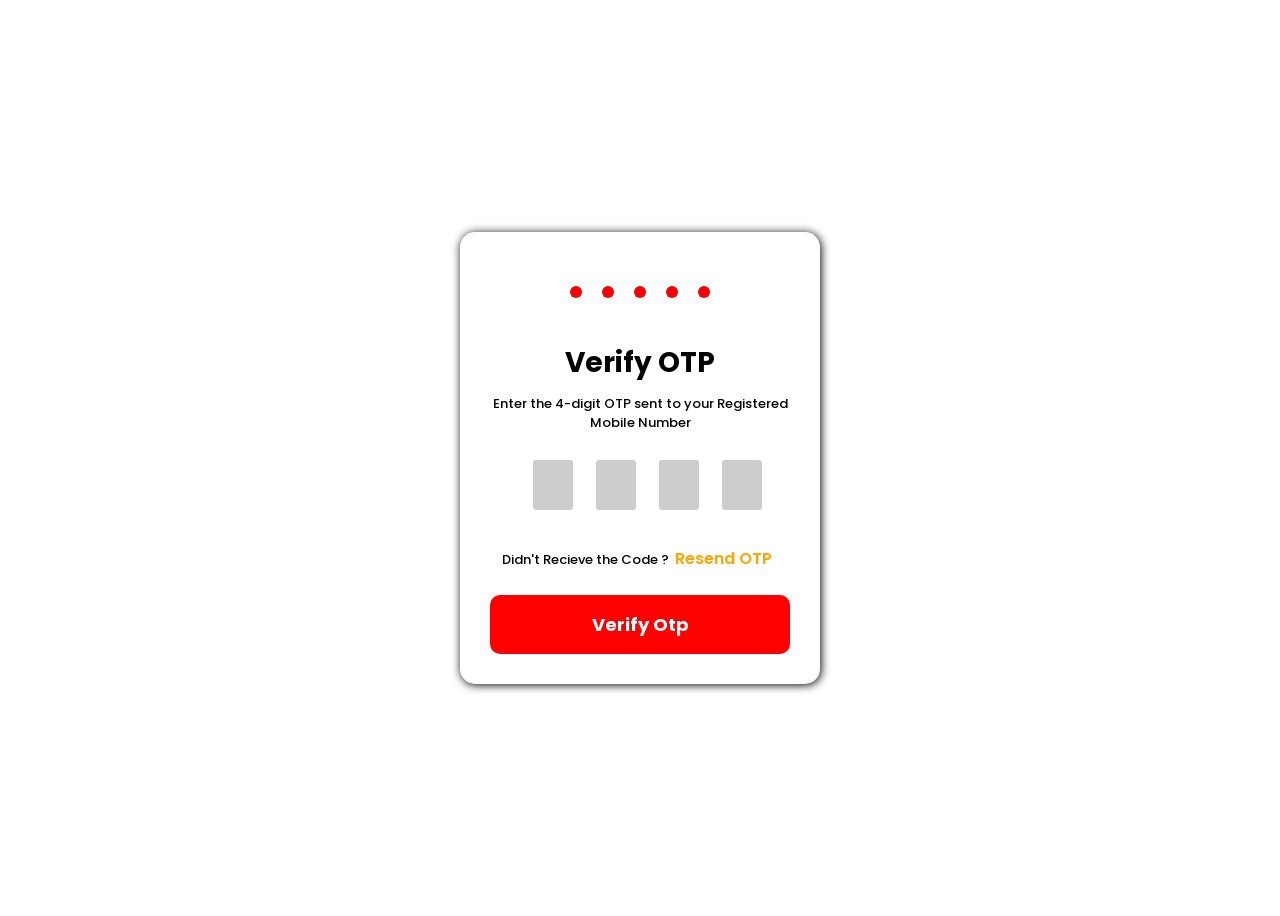
<file: b_plus_frontend/index.html>
<!DOCTYPE html>
<html lang="en">
<head>
    <meta charset="UTF-8">
    <meta name="viewport" content="width=device-width, initial-scale=1.0">
    <title>Document</title>
        <link rel="preconnect" href="https://fonts.googleapis.com">
    <link rel="preconnect" href="https://fonts.gstatic.com" crossorigin>
    <link href="https://fonts.googleapis.com/css2?family=Poppins:ital,wght@0,100;0,200;0,300;0,400;0,500;0,600;0,700;0,800;0,900;1,100;1,200;1,300;1,400;1,500;1,600;1,700;1,800;1,900&family=Roboto+Serif:ital,opsz,wght@0,8..144,100..900;1,8..144,100..900&display=swap" rel="stylesheet"> 
    <style>
        *{
            font-family: 'Poppins',sans-serif;
        }
        body{
            display: flex;
            justify-content: center;
            align-items: center;
            height: 100vh;
        }
        .otp-container{
            text-align: center;
            padding: 30px;
            width: 300px;
            border-radius: 15px;
            box-shadow: 1px 1px 10px #000;
            display: flex;
            flex-direction: column;
            align-items: center;
            justify-content: center;
        }
        .otp-container h2{
            line-height: 1.3;
            font-size: 28px;
            margin-bottom: 12px;
        }
        .otp-container p{
            font-size: 13px;
        }
        .otp-inputs{
            width: 100%;
            margin-bottom: 20px;
        }
        .otp{
            width: 36px;
            height: 48px;
            margin-left: 15px;
            text-align: center;
            border: 2px solid #fff;
            outline: none;
            background-color: #cdcdcd;
            border-radius: 5px;
            transition: all 0.2s ease-in-out;
            font-size: 17px;
            font-weight: 500;
        }
        .otp:focus{
            border: 2px solid orange;
            background-color: #fff;
        }
        .verifyOTP{
            margin-top: 10px;
            width: 100%;
            padding: 15px;
            cursor: pointer;
            border: 1px solid transparent;
            outline: none;
            font-size: 18px;
            font-weight: 700;
            color: #fff;
            background-color: red;
            border-radius: 10px;
            transition: all 0.3s ease-in-out;
        }
        .verifyOTP:hover{
            color: red;
            background-color: #fff;
            border: 1px solid #000;
        }
        .loader{
            width: 100%;
            display: flex;
            align-items: center;
            justify-content: center;
            height: 60px;
            flex-direction: row;
            gap: 20px;
        }
        .dots{
            width: 12px;
            height: 12px;
            background-color: red;
            animation: wiggle 1.4s infinite ease-in-out;
            border-radius: 50%;
            /* border: 1px solid #000; */
        }
        .dots:nth-child(1){
            animation-delay: 0s;
        }
        .dots:nth-child(2){
            animation-delay: 0.1s;
        }
        .dots:nth-child(3){
            animation-delay: 0.2s;
        }
        .dots:nth-child(4){
            animation-delay: 0.3s;
        }
        .dots:nth-child(5){
            animation-delay: 0.4s;
        }
        @keyframes wiggle {
            0%{
                transform: translateY(0);
            }
            25%{
                transform: translateY(-12px);
            }
            50%{
                transform: translateY(0);
            }
            75%{
                transform: translateY(-12px);
            }
            100%{
                transform: translateY(0);
            }
            
        }
        .info{
            margin-top: 0;
            margin-bottom: 25px;
            line-height: 1.5;
            font-weight: 500;
        }
        .resendOTP{
            background-color: transparent;
            color: orange;
            font-weight: 600;
            border: none;
            outline: none;
            cursor: pointer;
            transition: all 0.3s ease-in-out;
            font-size: 16px;
        }
        .resendOTP:hover{
            transform: scale(1.05);
        }
        .req-section{
            font-size: 20px;
            font-weight: 500;
        }
    </style>
</head>
<body>
    <div class="otp-container">
        <div class="loader">
            <span class="dots"></span>
            <span class="dots"></span>
            <span class="dots"></span>
            <span class="dots"></span>
            <span class="dots"></span>
        </div>
        <h2>Verify OTP</h2>
        <p class="info">Enter the 4-digit OTP sent to your Registered Mobile Number</p>
        <div class="otp-inputs">
            <input type="text" maxlength="1" class="otp">
            <input type="text" maxlength="1" class="otp">
            <input type="text" maxlength="1" class="otp">
            <input type="text" maxlength="1" class="otp">
        </div>
        <p class="req-section">Didn't Recieve the Code ?<button class="resendOTP">Resend OTP</button></p>
        <button id="vefifyBtn" class="verifyOTP">Verify Otp</button>
    </div>
    <script>
        const inputs = document.querySelectorAll(".otp");

        inputs.forEach((input, index) => {
            input.addEventListener("input", () => {
                if(input.value.length === 1 && index < inputs.length - 1 ) {
                    inputs[index + 1].focus();
                }
            });

            input.addEventListener("keydown" , (e) => {
                if(e.key === "Backspace" && input.value === "" && index > 0){
                    inputs[index - 1].focus();
                }
            });
        });

    </script>
</body>
</html>
</file>
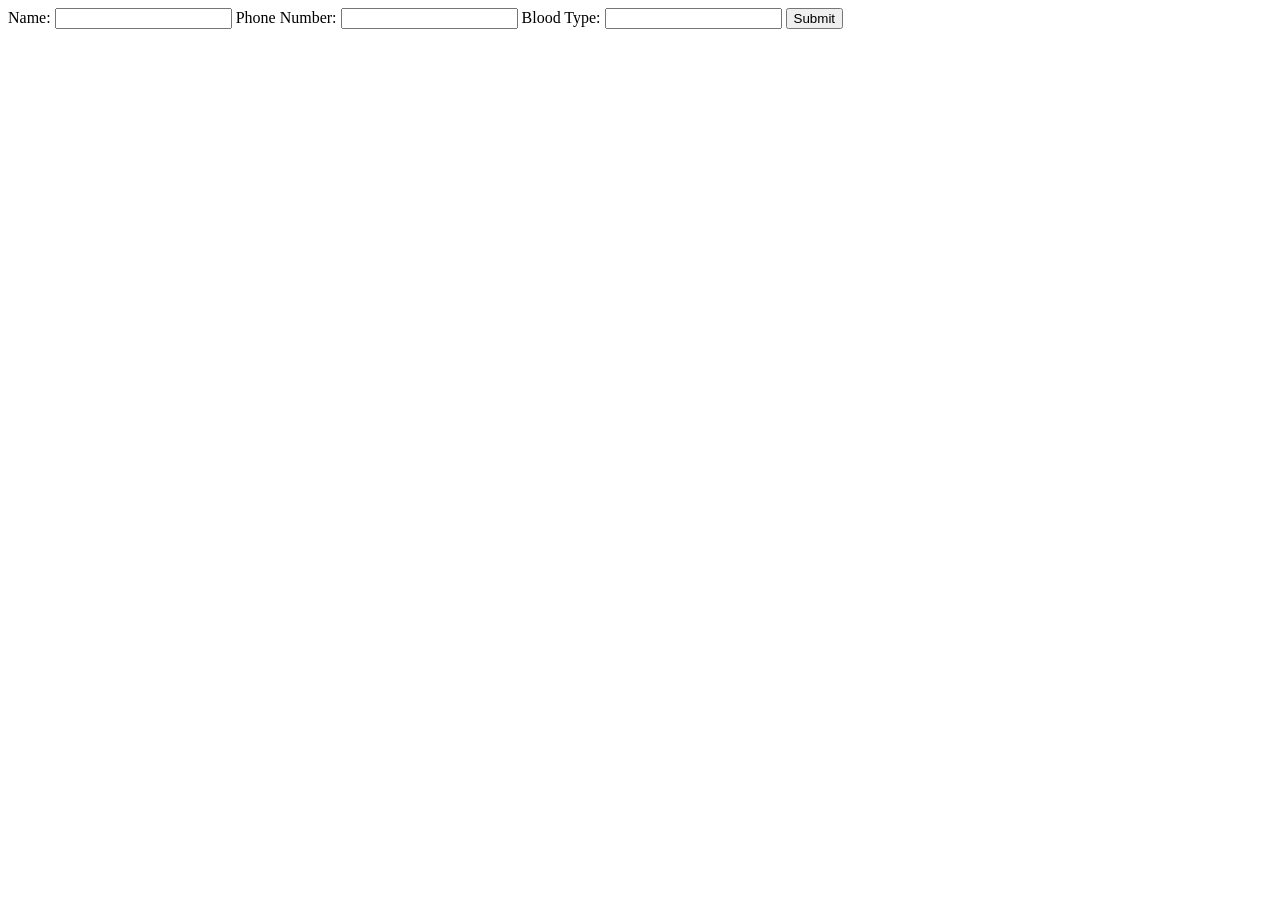
<file: b_plus_frontend/donor.html>
<!DOCTYPE html>
<html lang="en">
<head>
    <meta charset="UTF-8">
    <meta name="viewport" content="width=device-width, initial-scale=1.0">
    <title>Document</title>
</head>
<body>
    <form action="">
        <label>Name: </label>
        <input>
        <label>Phone Number: </label>
        <input>
        <label>Blood Type: </label>
        <input>
        <button>Submit</button>
    </form>
</body>
</html>
</file>
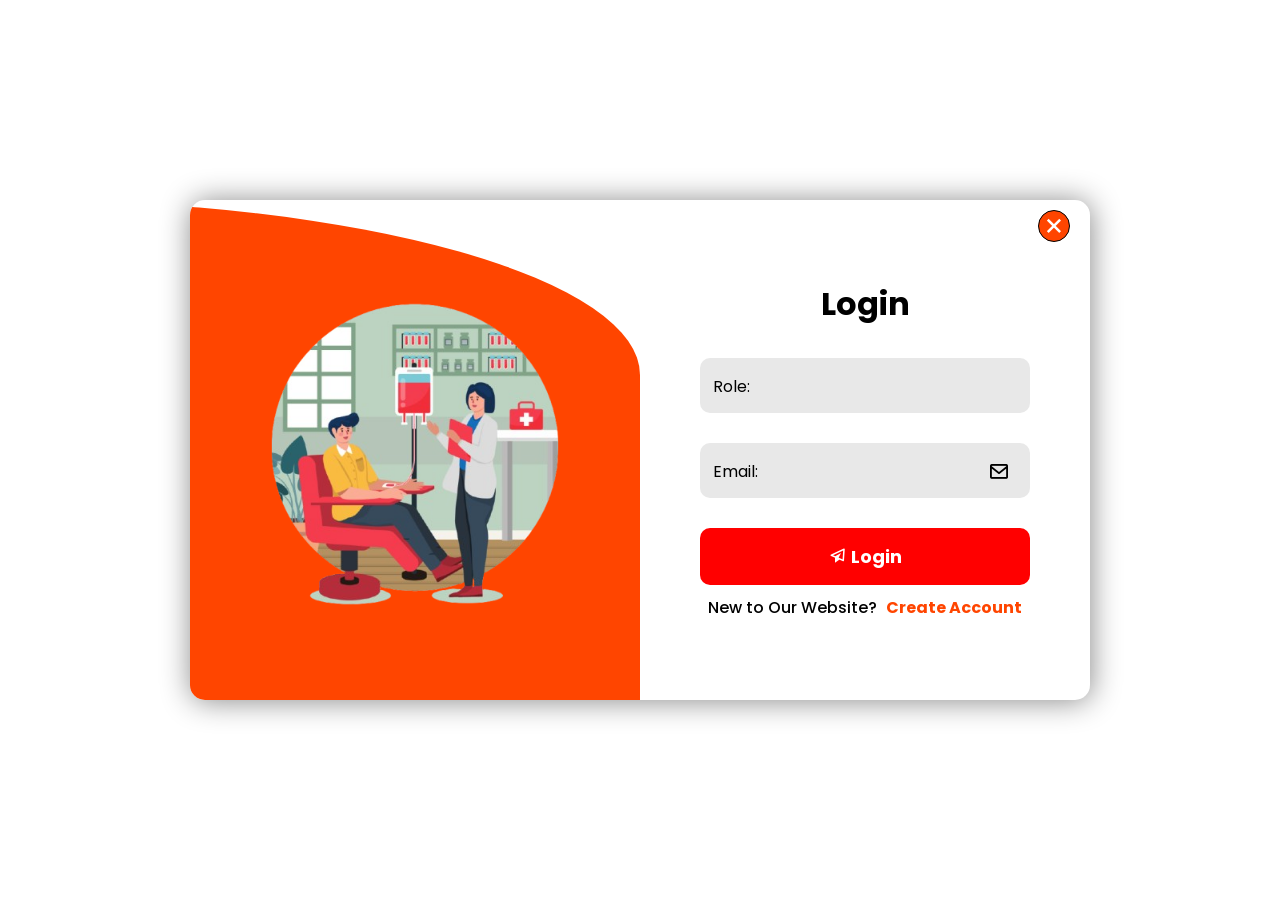
<file: b_plus_frontend/login-signup.html>
<!DOCTYPE html>
<html lang="en">
<head>
    <meta charset="UTF-8">
    <meta name="viewport" content="width=device-width, initial-scale=1.0">
    <link href="https://fonts.googleapis.com/css2?family=Poppins:ital,wght@0,100;0,200;0,300;0,400;0,500;0,600;0,700;0,800;0,900;1,100;1,200;1,300;1,400;1,500;1,600;1,700;1,800;1,900&family=Roboto+Serif:ital,opsz,wght@0,8..144,100..900;1,8..144,100..900&display=swap" rel="stylesheet"> 
    <link rel="preconnect" href="https://fonts.googleapis.com">
    <link href='https://unpkg.com/boxicons@2.1.4/css/boxicons.min.css' rel='stylesheet'>
    <link rel="stylesheet" href="./styles/login.css">
    <title>login/signupPanel</title>
</head>
<body>
    <div class="container">
        <i class="bx bx-x cross"></i>
        <div class="form-box register">
            <form action="#" class="register-fields">
                <h1>Register</h1>
                <div class="inputbox">
                    <i class="bx bx-user"></i>
                    <input type="text" placeholder="" required>
                    <label for="name">Enter Your Name:</label>
                </div>
                <div class="inputbox">
                    <i class="bx bx-envelope bx-remove-padding"></i>
                    <input type="email" pattern="[a-zA-Z0-9._+-]+@gmail\.com" placeholder="" required>
                    <label for="email">Enter Your Email:</label>
                </div>
                <button type="submit" class="btn"><i class="bx bx-paper-plane bx-remove-padding"></i> Register</button>
                <p>Already a member?<button type="button" class="toggle-trig login-btn">Log In</button></p>
            </form>
            <div class="otp-container">
                <div class="loader">
                    <span class="dots"></span>
                    <span class="dots"></span>
                    <span class="dots"></span>
                    <span class="dots"></span>
                    <span class="dots"></span>
                </div>
                <h2>Verify OTP</h2>
                <p class="info">Enter the 4-digit OTP sent to your Email</p>
                <div class="otp-inputs">
                    <input type="text" maxlength="1" class="otp" pattern="[0-9]" inputmode="numeric">
                    <input type="text" maxlength="1" class="otp" pattern="[0-9]" inputmode="numeric">
                    <input type="text" maxlength="1" class="otp" pattern="[0-9]" inputmode="numeric">
                    <input type="text" maxlength="1" class="otp" pattern="[0-9]" inputmode="numeric">
                </div>
                <p class="req-section">Didn't Recieve the Code ?<button type="button" class="resendOTP">Resend OTP</button></p>
                <button type="button" class="varifyOTP verifyRegisterOTP">Verify Otp</button>
            </div>
        </div>
        <div class="form-box login">
            <form action="#" class="login-fields">
                <h1>Login</h1>
                <div class="inputbox">
                    <input type="text" placeholder="" required>
                    <label for="role" class="fields">Role: </label>
                </div>
                <div class="inputbox">
                    <i class="bx bx-envelope bx-remove-padding"></i>
                    <input type="email" pattern="[a-zA-Z0-9._%+-]+@gmail.com" placeholder="" required>
                     <label class="fields">Email: </label>
                </div>
                <button type="submit" class="btn"><i class="bx bx-paper-plane bx-remove-padding"></i> Login</button>
                <p>New to Our Website? <button type="button" class="toggle-trig register-btn">Create Account</button></p>
            </form>
            <div class="otp-container">
                <div class="loader">
                    <span class="dots"></span>
                    <span class="dots"></span>
                    <span class="dots"></span>
                    <span class="dots"></span>
                    <span class="dots"></span>
                </div>
                <h2>Verify OTP</h2>
                <p class="info">Enter the 4-digit OTP sent to your Email</p>
                <div class="otp-inputs">
                    <input type="text" maxlength="1" class="otp" inputmode="numeric" pattern="[0-9]">
                    <input type="text" maxlength="1" class="otp" inputmode="numeric" pattern="[0-9]">
                    <input type="text" maxlength="1" class="otp" inputmode="numeric" pattern="[0-9]">
                    <input type="text" maxlength="1" class="otp" inputmode="numeric" pattern="[0-9]">
                </div>
                <p class="req-section">Didn't Recieve the Code ?<button type="button" class="resendOTP">Resend OTP</button></p>
                <button type="button" class="varifyOTP verifyLoginOTP">Verify OTP</button>
            </div>
        </div>
        <!--toggle box-->
        <div class="toggle-box">
            <!--left-side-->
            <div class="toggle-panel toggle-left">
                <img src="./resources/left-toggle.png" alt="">
            </div>
            <!--Right-Side-->
            <div class="toggle-panel toggle-right">
                <img src="./resources/vecteezyeventworlddonordayillustrationdp0422_generated-removebg-preview.png" alt="">
            </div>
        </div>
    </div>
    <script src="./script/login.js"></script>
</body>
</html>
</file>
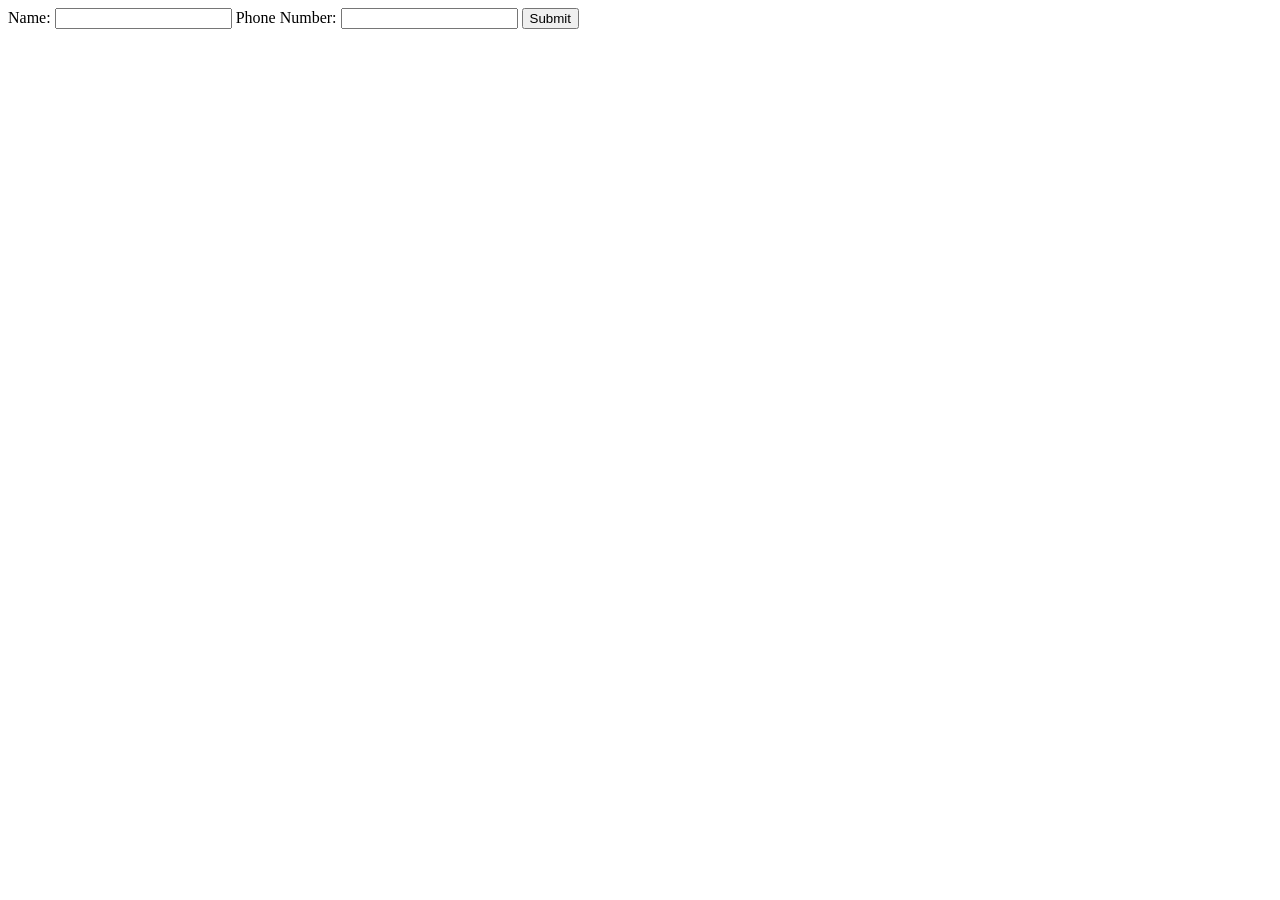
<file: b_plus_frontend/volunteer.html>
<!DOCTYPE html>
<html lang="en">
<head>
    <meta charset="UTF-8">
    <meta name="viewport" content="width=device-width, initial-scale=1.0">
    <title>Document</title>
</head>
<body>
    <form action="">
        <label>Name: </label>
        <input>
        <label>Phone Number: </label>
        <input>
        <button>Submit</button>
    </form>
</body>
</html>
</file>
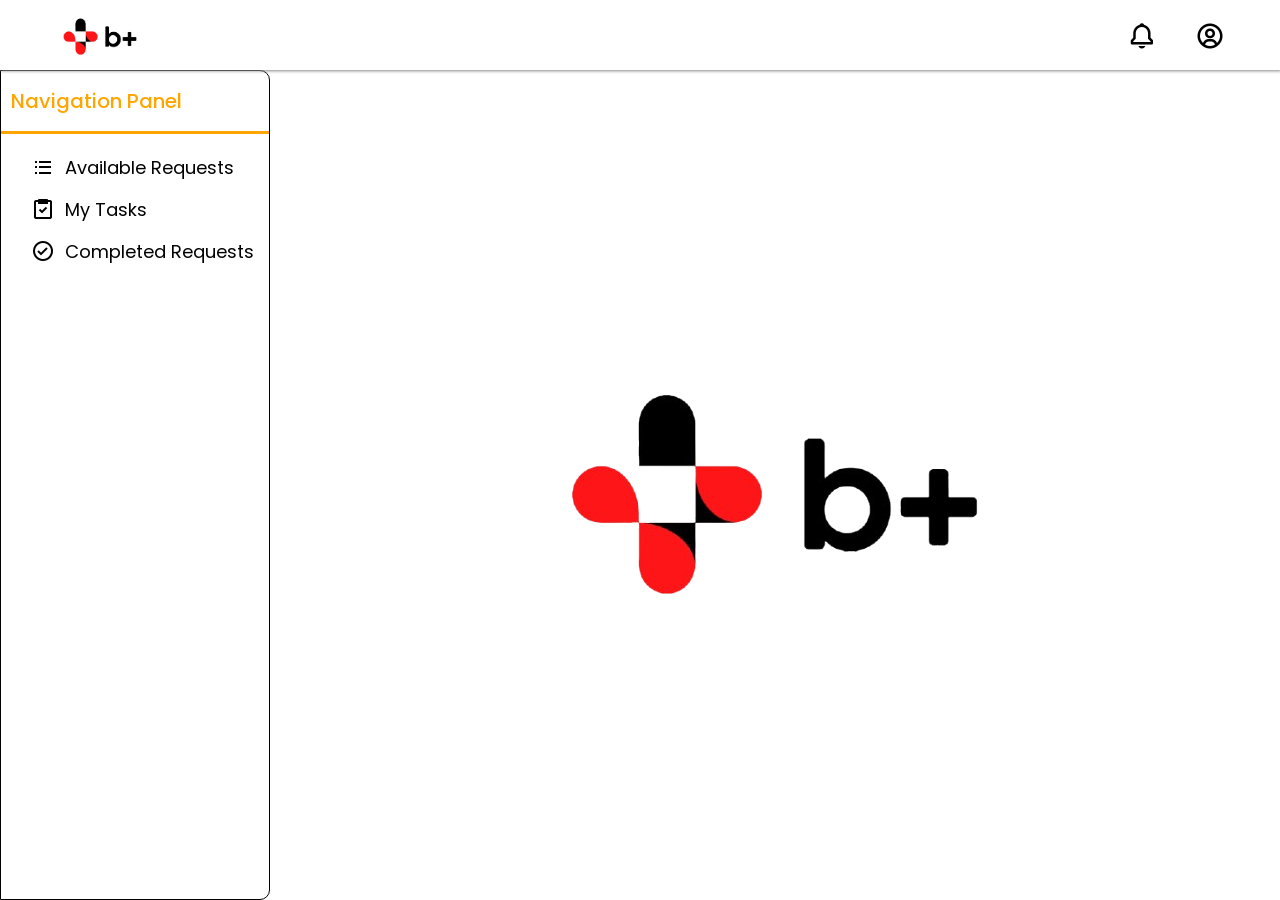
<file: b_plus_frontend/volunteerPortal.html>
<!DOCTYPE html>
<html lang="en">
<head>
    <meta charset="UTF-8">
    <meta name="viewport" content="width=device-width, initial-scale=1.0">
    <link rel="stylesheet" href="./styles/volunteerPortal.css">
    <link rel="preconnect" href="https://fonts.googleapis.com">
    <link rel="preconnect" href="https://fonts.gstatic.com" crossorigin>
    <link href='https://unpkg.com/boxicons@2.1.4/css/boxicons.min.css' rel='stylesheet'>
    <link href="https://fonts.googleapis.com/css2?family=Poppins:ital,wght@0,100;0,200;0,300;0,400;0,500;0,600;0,700;0,800;0,900;1,100;1,200;1,300;1,400;1,500;1,600;1,700;1,800;1,900&family=Roboto+Serif:ital,opsz,wght@0,8..144,100..900;1,8..144,100..900&display=swap" rel="stylesheet"> 
    <title>Document</title>
</head>
<body>
    <div class="navbar">
        <div class="account-menu">
            <i class="bx bx-x cut"></i>
            <ul>
                <li>My Profile</li>
                <li>Log Out</li>
            </ul>
        </div>
        <div class="menu">
            <img src="./resources/logo.png" alt="b+">
            <ul>
                <li><i class="bx bx-bell"></i></li>
                <li class="user">
                    <i class="bx bx-user-circle"></i>
                </li>
            </ul>
        </div>
    </div>
    <div class="container">
        <div class="sidebar">
            <h2>Navigation Panel</h2>
            <ul>
                <li><i class='bx bx-list-ul'></i> Available Requests</li>
                <li><i class='bx bx-task'></i> My Tasks</li>
                <li><i class='bx bx-check-circle'></i> Completed Requests</li>
                <!-- <li><i class='bx bx-cog'></i> Settings</li> -->
            </ul>
        </div>
        <div class="grid-section">
            <div class="watermark">
                <img src="./resources/logo.png" alt="">
            </div>
        </div>
    </div>
    <script src="./script/volunteerPortal.js"></script>
</body>
</html>
</file>
<file: b_plus_frontend/styles/login.css>
*{
    margin: 0;
    padding: 0;
    box-sizing: border-box;
    font-family: 'Poppins',sans-serif;
}
body{
    display: flex;
    justify-content: center;
    align-items: center;
    height: 100vh;
}
.container{
    position: relative;
    background-color: #fff;
    width: 900px;
    height: 500px;
    border-radius: 15px;
    overflow: hidden;
    box-shadow: 1px 1px 30px #888;
    animation: appear 0.2s ease-in;
}
.form-box{
    position: absolute;
    right: 0;
    width: 50%;
    height: 100%;
    display: flex;
    flex-direction: column;
    text-align: center;
    align-items: center;
    justify-content: center;
    padding: 0 60px;
    z-index: 1;
    transition: 0.6s ease-in-out 1.2s,
    visibility 0s 1s;
}
.container.active .form-box{
    right: 50%;
}
.form-box.register{
    visibility: hidden;
}
.container.active .form-box.register{
    visibility: visible;
}
.container.active .form-box.login{
    visibility: hidden;
}
form{
    width: 100%;
}
.inputbox{
    position: relative;
    margin: 30px 0;
}
.inputbox input{
    width: 100%;
    padding: 13px;
    background-color: #e8e8e8;
    border: none;
    border-radius: 10px;
    outline: none;
    font-size: 16px;
    color: #000;
    border: 2px solid transparent;
}
.inputbox label{
    position: absolute;
    top: 50%;
    left: 13px;
    transform: translateY(-50%);
    transition: all 0.3s ease-in;
    pointer-events: none;
}
.inputbox input:focus + label,
.inputbox input:not(:placeholder-shown) + label{
    top: -10px;
    left: 6px;
    font-size: 15px;
    font-weight: 700;
    color: red;
}
.inputbox input:focus{
    border: 2px solid red;
}
.inputbox input::placeholder{
    color: #000;
}
.inputbox i{
    position: absolute;
    right: 20px;
    top: 50%;
    transform: translateY(-50%);
    font-size: 22px;
    color: #000;
}
.btn{
    width: 100%;
    padding: 15px;
    background-color: red;
    font-size: 18px;
    color: #fff;
    font-weight: 700;
    border-radius: 10px;
    border: none;
    outline: none;
    cursor: pointer;
    transition: all 0.3s ease-in;
}
.btn:hover{
    background-color: #fff;
    color: red;
    border: 1px solid #000;
}
.form-box p{
    margin-top: 10px;
    font-size: 16px;
    font-weight: 500;
    line-height: 1.3;
}
.toggle-trig{
    margin-left: 5px;
    color: orangered;
    font-weight: 700;
    cursor: pointer;
    background: transparent;
    border: none;
    outline: none;
    font-size: 16px;
    transition: all 0.2s ease;
}
.toggle-trig:hover{
    transform: scale(1.05);
}
.toggle-box{
    position: absolute;
    width: 100%;
    height: 100%;
}
.toggle-box::before{
    content: '';
    position: absolute;
    left: -250%;
    width: 300%;
    height: 100%;
    background-color: orangered;
    z-index: 1;
    border-radius:30% 23% 50% 20% / 30% 35% 0 0;
    transition: 1.8s ease-in;
}
.container.active .toggle-box::before{
    left: 50%;
}
.toggle-panel{
    position: absolute;
    width: 50%;
    height: 100%;
    z-index: 2;
    transition: 0.6s ease;
    display: flex;
    justify-content: center;
    align-items: center;
    transition: 0.6s ease-in-out;
}
.toggle-panel.toggle-left img{
    aspect-ratio: 1/1;
    width: 400px;
}
.toggle-panel.toggle-right img{
    width: 400px;
}
.toggle-panel.toggle-left{
    left:0;
    transition: left 1s ease-in-out;
}
.container.active .toggle-panel.toggle-left{
    left: -50%;
    transition-delay: 1s;
}
.toggle-panel.toggle-right{
    right: -50%;
    transition: right 1s ease-in-out;
}
.container.active .toggle-panel.toggle-right{
    right: -10px;
    transition-delay: 1.2s;
}
.cross{
    position: absolute;
    right: 20px;
    top: 10px;
    font-size: 30px;
    background-color: orangered;
    color: #fff;
    border-radius: 50%;
    border: 1px solid black;
    z-index: 10;
    cursor: pointer;
    transition: all 0.2s ease;
}
.cross:hover{
    transform: scale(1.05);
}
.loader{
    width: 100%;
    height: 50px;
    display: flex;
    align-items: center;
    justify-content: center;
    gap: 25px;
}
.dots{
    width: 10px;
    height: 10px;
    background-color: black;
    animation: wiggle 1.4s infinite ease-in-out;
    animation-delay: 1s;
    border-radius: 50%;
}
.dots:nth-child(1){
    animation-delay: 0s;
}
.dots:nth-child(2){
    animation-delay: 0.1s;
}
.dots:nth-child(3){
    animation-delay: 0.2s;
}
.dots:nth-child(4){
    animation-delay: 0.3s;
}
.dots:nth-child(5){
    animation-delay: 0.4s;
}
@keyframes wiggle {
    0%{
        transform: translateY(0);
        
    }
    25%{
        transform: translateY(-12px);
    }
    50%{
        transform: translateY(0);
    }
    75%{
        transform: translateY(-12px);
    }
    100%{
        transform: translateY(0);
    }
}
.otp-container{
    height: 100%;
    width: 100%;
    display: flex;
    flex-direction: column;
    align-items: center;
    text-align: center;
    justify-content: center;
    display: none;
    transition: all 0.25s ease-in-out;
}
.otp-container h2{
    margin-bottom: 12px;
    font-size: 28px;
}
.info{
    font-size: 10px;
    margin-bottom: 20px;
    width: 100%;
}
.otp-inputs{
    width: 100%;
    display: flex;
    flex-direction: row;
    align-items: center;
    justify-content: center;
    gap: 25px;
    margin-bottom: 20px;
}
.otp{
    width: 45px;
    height: 56px;
    border-radius: 5px;
    background-color: #cdcdcd;
    outline: none;
    border: 2px solid transparent;
    text-align: center;
    font-size: 16px;
    font-weight: 500;
    transition: all 0.3s ease-in-out;
}
.otp:focus{
    border: 2px solid orange;
    background-color: #fff;
}
.req-section{
    font-size: 16px;
}
.resendOTP{
    background-color: transparent;
    border: none;
    outline: none;
    color: orange;
    font-weight: 600;
    font-size: 16px;
    margin-left: 6px;
    transition: all 0.2s ease-in-out;
    cursor: pointer;
}
.resendOTP:hover{
    transform: scale(1.05);
}
.verifyOTP{
    width: 100%;
    margin-top: 15px;
    padding: 15px;
    background-color: red;
    font-size: 18px;
    color: #fff;
    font-weight: 700;
    border-radius: 10px;
    border: none;
    outline: none;
    cursor: pointer;
    transition: all 0.3s ease-in;
    border: 1px solid transparent;
}
.verifyOTP:hover{
    background-color: #fff;
    border: 1px solid black;
    color: red;
}
.show-otp .register-fields,
.show-otp .login-fields{
    display: none;
}
.show-otp .otp-container{
    display: flex;
}
</file>
<file: b_plus_frontend/styles/volunteerPortal.css>
*{
    margin: 0;
    box-sizing: border-box;
    font-family: 'Poppins', sans-serif;
}
body{
    display: flex;
    flex-direction: column;
    height: 100vh;
}
/*navigation-bar*/
.navbar{
    width: 100%;
    display: flex;
    flex-direction: row;
    align-items: center;
    padding: 15px 30px;
    background-color: transparent;
    height: 70px;
    box-shadow: 1px 1px 3px #888;
    position: relative;
    z-index: 100;
}
/*navigation-bar menu-section*/
.menu{
    display: flex;
    flex-direction: row;
    align-items: center;
    justify-content: space-between;
    width: 100%;
}
.menu img{
    width: 120px;
    margin-left: 10px;
}
.menu ul{
    list-style: none;
    display: flex;
    align-items: center;
    margin-right: 15px;
}
.menu ul li{
    font-size: 18px;
    margin-left: 18px;
    border-radius: 40px;
    padding: 10px;
    transition: all 0.25s ease;
    cursor: pointer;
}
.menu ul li i{
    font-size: 30px;
    transform: translateY(3px);
}
.menu ul li:hover{
    color: #fff;
    background-color: #f00;
    transform: scale(1.05);
}
/*navigation-bar form-section*/
.form-section{
    margin-right: 45px;
}
.btn{
    border-radius: 40px;
    padding: 10px 15px;
    font-size: 18px;
    border: none;
    background-color: transparent;
    cursor: pointer;
    margin-right: 10px;
}
.log{
    color: red;
    transition: background-color ease-in 0.2s,
                color ease-in 0.2s;
}
.log:hover{
    color:#fff;
    background-color: #f00;
}
.sub{
    background-color: #f00;
    color: #fff;
    transition: transform ease-in-out 0.2s;
}
.sub:hover{
    transform: translateY(-3px);
    box-shadow: 1px 1px 7px #444444;
}
/*container-section*/
.container{
    width: 100%;
    height: calc(100vh - 70px);
    display: flex;
    flex-direction: row;
    align-items: stretch;
}
/*sidebar*/
.sidebar{
    width: 270px;
    height: 100%;
    background-color: #fff;
    border-bottom-right-radius: 10px;
    border-top-right-radius: 10px;
    border: 1px solid #000;
}
.sidebar h2{
    font-size: 20px;
    padding: 15px 10px;
    font-weight: 500;
    color: orange;
    margin-bottom: 20px;
    line-height: 1.5;
    border-bottom: 3px solid orange;
}
.sidebar ul{
    list-style: none;
    text-decoration: none;
    margin-left: -10px;
}
.sidebar ul li{
    margin-bottom: 15px;
    font-size: 18px;
    transition: all 0.3s ease-in-out;
    display: flex;
    flex-direction: row;
    align-items: center;
    cursor: pointer;
}
.sidebar ul li i{
    font-size: 24px;
    margin-right: 10px;
}
.sidebar ul li:hover{
    transform: translateX(6px);
    color: #d60000;
}
.grid-section{
    width: calc(100% - 270px);
}
.watermark{
    width: 100%;
    height: 100%;
    position: relative;
    display: flex;
    justify-content: center;
    align-items: center;
}
.account-menu{
    position: absolute;
    top: 80px;
    right: 10px;
    background-color: red;
    width: 160px;
    height: 100px;
    padding: 15px 10px 10px;
    border-radius: 10px;
    transition: visiblility ease-in 0.3s;
    visibility: hidden;
}
.account-menu ul{
    display: flex;
    flex-direction: column;
    width: 100%;
    height: 100%;
    list-style: none;
    text-decoration: none;
    background-color: blue;
}
.account-menu ul li{
    width: 100%;
    font-size: 18px;
    margin-bottom: 5px;
    margin-left: -15px;
    transition: all 0.3s ease-in;
}
.account-menu ul li:hover{
    transform: translateX(3px);
}
.account-menu.active{
    visibility: visible;
    opacity: 1;
}
.cut{
    font-size: 24px;
    position: absolute;
    top: 5px;
    right: 5px;
    color: #fff;
    cursor: pointer;
}
</file>
